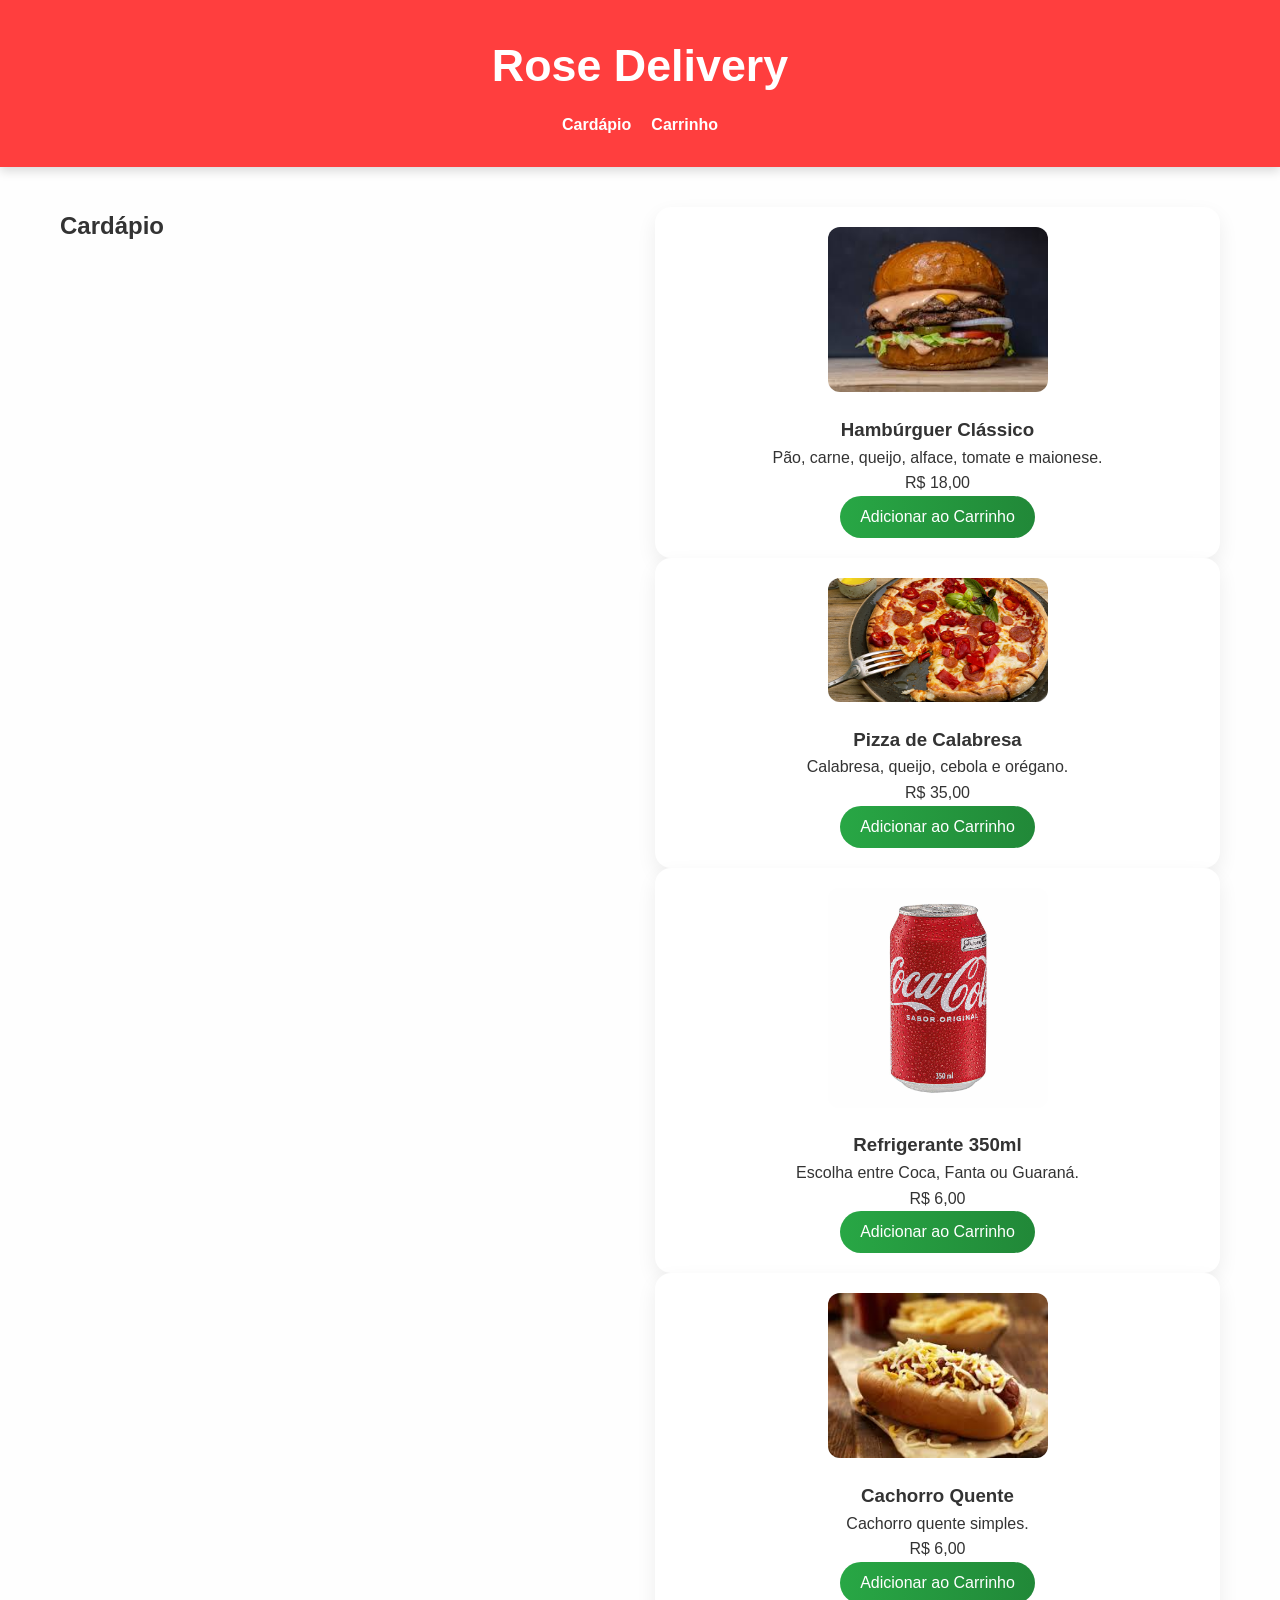
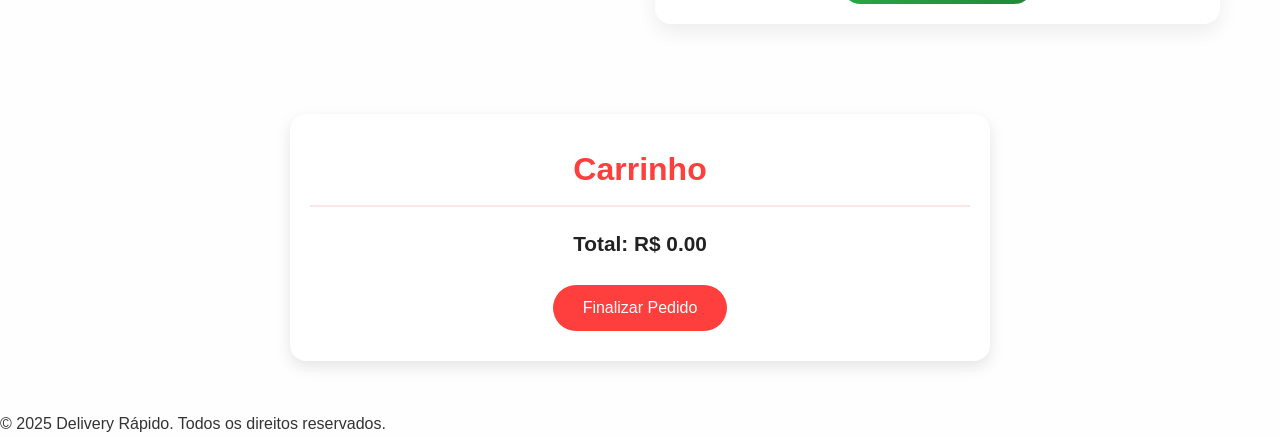
<file: index.html>
<!DOCTYPE html>
<html lang="pt-br">
<head>
  <meta charset="UTF-8">
  <meta name="viewport" content="width=device-width, initial-scale=1.0">
  <title>Delivery Rápido</title>
  <link rel="stylesheet" href="styles.css">
  <script defer src="script.js"></script>
</head>

<body>
  <header>
    <h1>Rose Delivery </h1>
    <nav>
      <ul>
        <li><a href="#cardapio">Cardápio</a></li>
        <li><a href="#carrinho">Carrinho</a></li>
      </ul>
    </nav>
  </header>

  <main>
    <section id="cardapio">
      <h2 class="titulo-secao">Cardápio</h2>
      <div class="grid-cardapio">
        
        <div class="card-item">
          <img src="Hamburguer.jpg" alt="Hambúrguer Clássico">
          <h3>Hambúrguer Clássico</h3>
          <p>Pão, carne, queijo, alface, tomate e maionese.</p>
          <p>R$ 18,00</p>
          <button class="btn-add" onclick="adicionarAoCarrinho('Hambúrguer Clássico', 18.00)">Adicionar ao Carrinho</button>
        </div>
    
        <div class="card-item">
          <img src="pizza.png" alt="Pizza de Calabresa">
          <h3>Pizza de Calabresa</h3>
          <p>Calabresa, queijo, cebola e orégano.</p>
          <p>R$ 35,00</p>
          <button class="btn-add" onclick="adicionarAoCarrinho('Pizza de Calabresa', 35.00)">Adicionar ao Carrinho</button>
        </div>
    
        <div class="card-item">
          <img src="coca-cola.jpg" alt="Refrigerante 350ml">
          <h3>Refrigerante 350ml</h3>
          <p>Escolha entre Coca, Fanta ou Guaraná.</p>
          <p>R$ 6,00</p>
          <button class="btn-add" onclick="adicionarAoCarrinho('Refrigerante 350ml', 6.00)">Adicionar ao Carrinho</button>
        </div>
    
        <div class="card-item">
          <img src="cachorro_quente.jpg" alt="Cachorro Quente">
          <h3>Cachorro Quente</h3>
          <p>Cachorro quente simples.</p>
          <p>R$ 6,00</p>
          <button class="btn-add" onclick="adicionarAoCarrinho('Cachorro Quente', 6.00)">Adicionar ao Carrinho</button>
        </div>
    
      </div> <!-- Fim do grid-cardapio -->
    </section>
    
    
    <section id="carrinho">
      <h2>Carrinho</h2>
      <ul id="lista-carrinho"></ul>
      <p>Total: R$ <span id="total">0.00</span></p>
      <button onclick="finalizarPedido()">Finalizar Pedido</button>
    </section>
  </main>

  <footer>
    <p>&copy; 2025 Delivery Rápido. Todos os direitos reservados.</p>
  </footer>
</body>
</html>
</file>
<file: styles.css>
/* Reset básico */
* {
  margin: 0;
  padding: 0;
  box-sizing: border-box;
}

/* Corpo da página */
body {
  font-family: 'Segoe UI', Tahoma, Geneva, Verdana, sans-serif;
  background-color: #fefefe;
  color: #333;
  line-height: 1.6;
}

/* Cabeçalho */
header {
  background-color: #ff3e3e;
  color: #fff;
  text-align: center;
  padding: 30px 20px;
  box-shadow: 0 4px 10px rgba(0, 0, 0, 0.15);
}

header h1 {
  font-size: 2.8rem;
  margin-bottom: 10px;
}

header nav ul {
  list-style: none;
  display: flex;
  justify-content: center;
  gap: 20px;
  margin-top: 10px;
}

header nav ul li a {
  color: #fff;
  text-decoration: none;
  font-weight: bold;
  transition: color 0.3s;
}

header nav ul li a:hover {
  color: #ffe6e6;
}

/* Container do Cardápio */
#cardapio {
  padding: 40px 20px;
  display: grid;
  grid-template-columns: repeat(auto-fit, minmax(280px, 1fr));
  gap: 30px;
  max-width: 1200px;
  margin: 0 auto;
}

/* Cada item do cardápio */
.card-item {
  background-color: #fff;
  padding: 20px;
  border-radius: 16px;
  box-shadow: 0 8px 20px rgba(0, 0, 0, 0.07);
  text-align: center;
  transition: transform 0.2s ease;
}

.card-item:hover {
  transform: translateY(-5px);
}

.card-item img {
  width: 100%;
  max-width: 220px;
  height: auto;
  object-fit: cover;
  border-radius: 12px;
  margin-bottom: 15px;
  transition: transform 0.3s ease;
}

.card-item img:hover {
  transform: scale(1.05);
}

/* Botões de ação */
.btn-add {
  background: linear-gradient(to right, #28a745, #218838);
  color: white;
  padding: 12px 20px;
  border: none;
  border-radius: 30px;
  cursor: pointer;
  font-size: 1rem;
}

/* ===== Carrinho Moderno ===== */
#carrinho {
  background-color: #ffffff;
  border-radius: 16px;
  box-shadow: 0 6px 15px rgba(0, 0, 0, 0.1);
  padding: 30px 20px;
  margin: 50px auto;
  max-width: 700px;
  width: 90%;
}

#carrinho h2 {
  font-size: 2rem;
  color: #ff3e3e;
  margin-bottom: 20px;
  text-align: center;
  border-bottom: 2px solid #ffe6e6;
  padding-bottom: 10px;
}

/* Lista de itens no carrinho */
#lista-carrinho {
  list-style: none;
  margin-bottom: 20px;
  padding: 0;
}

#lista-carrinho li {
  background-color: #fafafa;
  padding: 14px 18px;
  border-radius: 8px;
  margin-bottom: 12px;
  display: flex;
  justify-content: space-between;
  font-size: 1rem;
  color: #444;
  box-shadow: inset 0 1px 3px rgba(0, 0, 0, 0.05);
}

/* Total */
#carrinho p {
  font-weight: bold;
  font-size: 1.3rem;
  text-align: center;
  margin-bottom: 25px;
  color: #222;
}

/* Botão de finalizar */
#carrinho button {
  background-color: #ff3e3e;
  color: white;
  padding: 14px 30px;
  border: none;
  border-radius: 30px;
  font-size: 1rem;
  cursor: pointer;
  display: block;
  margin: 0 auto;
  transition: background-color 0.3s ease;
}

#carrinho button:hover {
  background-color: #e53232;
}

/* Formulário de finalização de compra */
#finalizar-pedido {
  background-color: #fff;
  border-radius: 16px;
  box-shadow: 0 6px 15px rgba(0, 0, 0, 0.1);
  padding: 30px;
  margin: 50px auto;
  max-width: 600px;
  width: 90%;
}

#finalizar-pedido h2 {
  font-size: 2rem;
  color: #ff3e3e;
  margin-bottom: 20px;
  text-align: center;
  border-bottom: 2px solid #ffe6e6;
  padding-bottom: 10px;
}

.campo-formulario {
  margin-bottom: 20px;
}

.campo-formulario label {
  font-size: 1.1rem;
  color: #444;
}

.campo-formulario input, 
.campo-formulario select {
  width: 100%;
  padding: 12px;
  border: 1px solid #ddd;
  border-radius: 8px;
  font-size: 1rem;
}

.campo-formulario input:focus, 
.campo-formulario select:focus {
  outline: none;
  border-color: #ff3e3e;
  box-shadow: 0 0 5px rgba(255, 62, 62, 0.5);
}

button[type="submit"] {
  background-color: #ff3e3e;
  color: white;
  padding: 14px 30px;
  border: none;
  border-radius: 30px;
  font-size: 1rem;
  cursor: pointer;
  display: block;
  margin: 20px auto;
  transition: background-color 0.3s ease;
}

button[type="submit"]:hover {
  background-color: #e53232;
}
</file>
